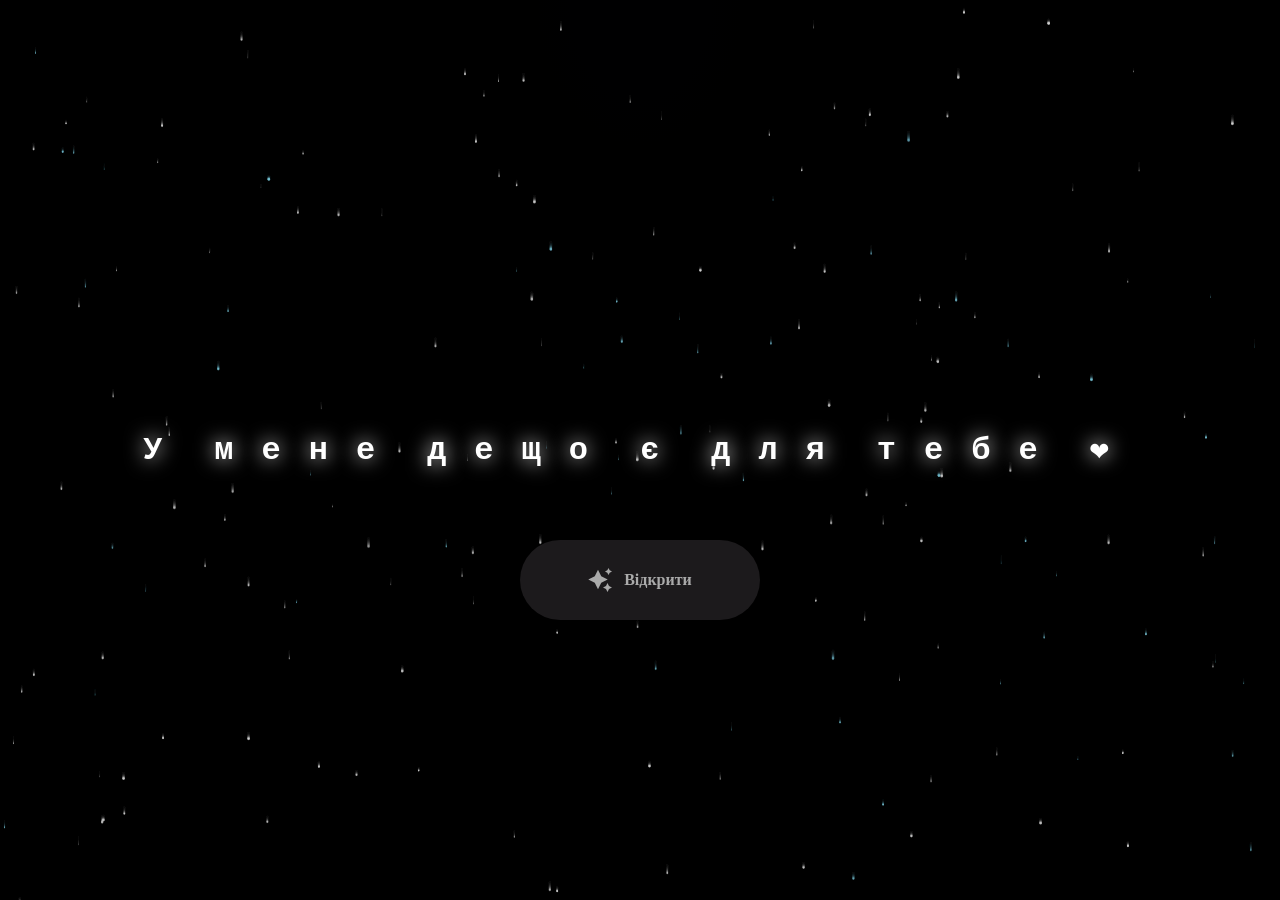
<file: index.html>
<html lang="en">

<head>
  <meta charset="UTF-8">
  <meta name="viewport" content="width=device-width, initial-scale=1.0">
  <link rel="shortcut icon" href="images/gift.png" type="image/x-icon">
  <link rel="stylesheet" href="css/index.css">

  <!-- Document Title -->
  <title>Flowers</title>
</head>

<body>
  <!-- Background -->
  <div class="night">
    <canvas id="starsCanvas"></canvas>
  </div>

  <!-- Title -->
  <h1 class="title"></h1>

  <!-- Button -->
  <div style="position: absolute; top: 60vh; width: 100%; display: flex; justify-content: center;">
    <a href="flower.html" class="btn">
      <svg height="24" width="24" fill="#FFFFFF" viewBox="0 0 24 24" data-name="Layer 1" id="Layer_1" class="sparkle">
        <path
          d="M10,21.236,6.755,14.745.264,11.5,6.755,8.255,10,1.764l3.245,6.491L19.736,11.5l-6.491,3.245ZM18,21l1.5,3L21,21l3-1.5L21,18l-1.5-3L18,18l-3,1.5ZM19.333,4.667,20.5,7l1.167-2.333L24,3.5,21.667,2.333,20.5,0,19.333,2.333,17,3.5Z">
        </path>
      </svg>

      <span class="text">Відкрити</span>
    </a>
  </div>

  <script src="js/stars.js"></script>
  <script src="js/index.js"></script>
</body>

</html>
</file>
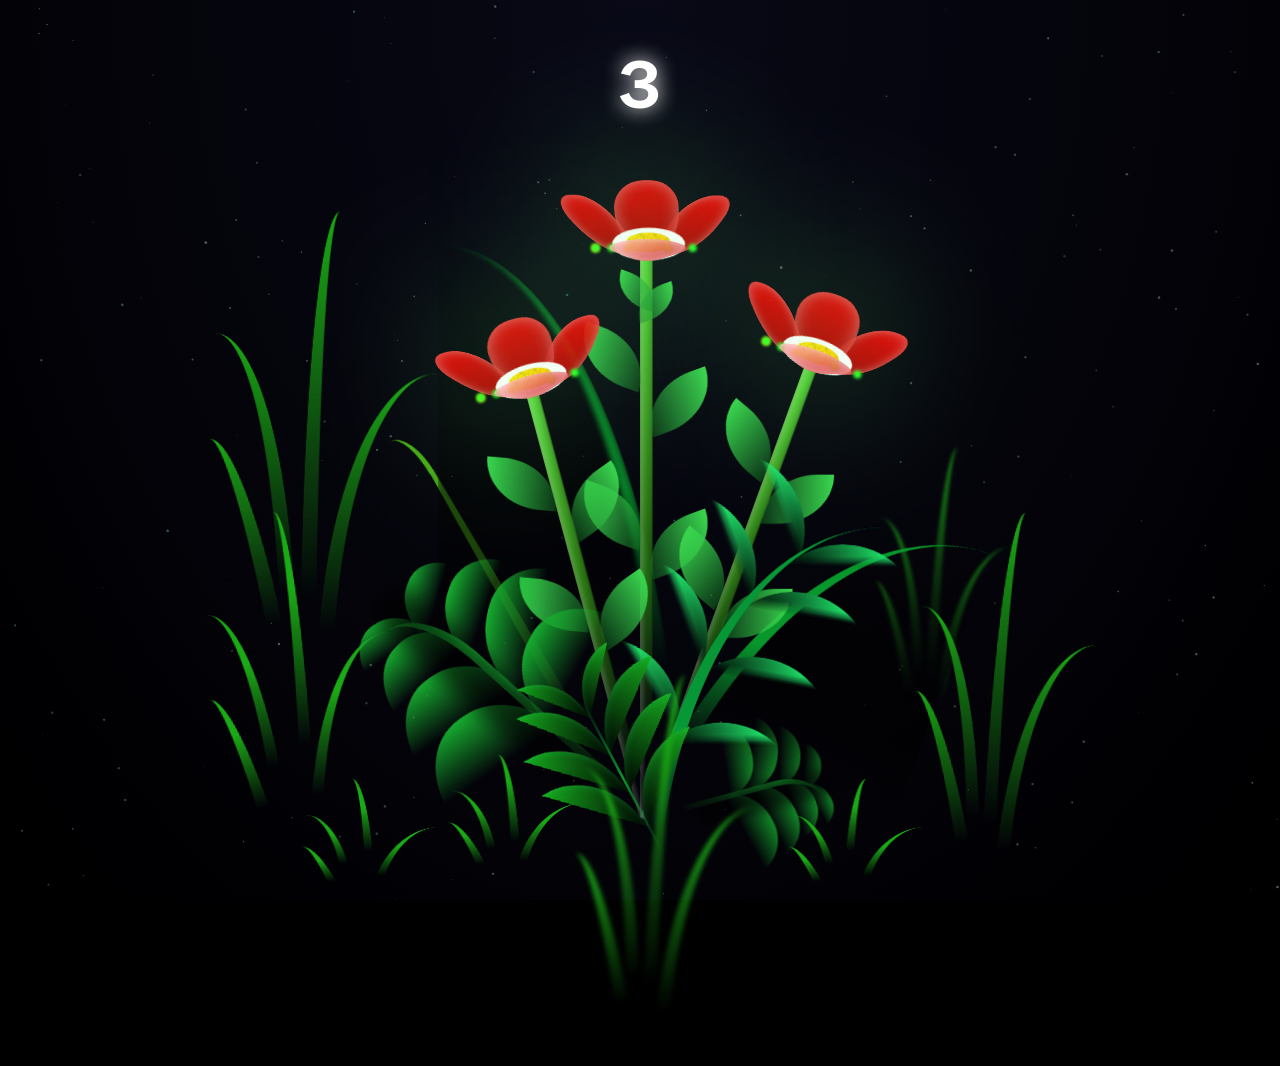
<file: flower.html>
<!DOCTYPE html>
<html lang="en">

<head>
  <meta charset="UTF-8">
  <meta http-equiv="X-UA-Compatible" content="IE=edge">
  <meta name="viewport" content="width=device-width, initial-scale=1.0">
  <link rel="shortcut icon" href="images/flowers.png" type="image/x-icon">
  <link rel="stylesheet" href="css/style.css">

  <!-- Document Title -->
  <title>Flowers</title>
</head>

<body class="not-loaded">
  <!-- Background -->
  <div class="night">
    <canvas id="starsCanvas"></canvas>
  </div>

  <!-- Flower -->
  <div class="flowers">
    <div class="flower flower--1">
      <div class="flower__leafs flower__leafs--1">
        <div class="flower__leaf flower__leaf--1"></div>
        <div class="flower__leaf flower__leaf--2"></div>
        <div class="flower__leaf flower__leaf--3"></div>
        <div class="flower__leaf flower__leaf--4"></div>
        <div class="flower__white-circle"></div>

        <div class="flower__light flower__light--1"></div>
        <div class="flower__light flower__light--2"></div>
        <div class="flower__light flower__light--3"></div>
        <div class="flower__light flower__light--4"></div>
        <div class="flower__light flower__light--5"></div>
        <div class="flower__light flower__light--6"></div>
        <div class="flower__light flower__light--7"></div>
        <div class="flower__light flower__light--8"></div>

      </div>
      <div class="flower__line">
        <div class="flower__line__leaf flower__line__leaf--1"></div>
        <div class="flower__line__leaf flower__line__leaf--2"></div>
        <div class="flower__line__leaf flower__line__leaf--3"></div>
        <div class="flower__line__leaf flower__line__leaf--4"></div>
        <div class="flower__line__leaf flower__line__leaf--5"></div>
        <div class="flower__line__leaf flower__line__leaf--6"></div>
      </div>
    </div>

    <div class="flower flower--2">
      <div class="flower__leafs flower__leafs--2">
        <div class="flower__leaf flower__leaf--1"></div>
        <div class="flower__leaf flower__leaf--2"></div>
        <div class="flower__leaf flower__leaf--3"></div>
        <div class="flower__leaf flower__leaf--4"></div>
        <div class="flower__white-circle"></div>

        <div class="flower__light flower__light--1"></div>
        <div class="flower__light flower__light--2"></div>
        <div class="flower__light flower__light--3"></div>
        <div class="flower__light flower__light--4"></div>
        <div class="flower__light flower__light--5"></div>
        <div class="flower__light flower__light--6"></div>
        <div class="flower__light flower__light--7"></div>
        <div class="flower__light flower__light--8"></div>

      </div>
      <div class="flower__line">
        <div class="flower__line__leaf flower__line__leaf--1"></div>
        <div class="flower__line__leaf flower__line__leaf--2"></div>
        <div class="flower__line__leaf flower__line__leaf--3"></div>
        <div class="flower__line__leaf flower__line__leaf--4"></div>
      </div>
    </div>

    <div class="flower flower--3">
      <div class="flower__leafs flower__leafs--3">
        <div class="flower__leaf flower__leaf--1"></div>
        <div class="flower__leaf flower__leaf--2"></div>
        <div class="flower__leaf flower__leaf--3"></div>
        <div class="flower__leaf flower__leaf--4"></div>
        <div class="flower__white-circle"></div>

        <div class="flower__light flower__light--1"></div>
        <div class="flower__light flower__light--2"></div>
        <div class="flower__light flower__light--3"></div>
        <div class="flower__light flower__light--4"></div>
        <div class="flower__light flower__light--5"></div>
        <div class="flower__light flower__light--6"></div>
        <div class="flower__light flower__light--7"></div>
        <div class="flower__light flower__light--8"></div>

      </div>
      <div class="flower__line">
        <div class="flower__line__leaf flower__line__leaf--1"></div>
        <div class="flower__line__leaf flower__line__leaf--2"></div>
        <div class="flower__line__leaf flower__line__leaf--3"></div>
        <div class="flower__line__leaf flower__line__leaf--4"></div>
      </div>
    </div>

    <div class="grow-ans" style="--d:1.2s">
      <div class="flower__g-long">
        <div class="flower__g-long__top"></div>
        <div class="flower__g-long__bottom"></div>
      </div>
    </div>

    <div class="growing-grass">
      <div class="flower__grass flower__grass--1">
        <div class="flower__grass--top"></div>
        <div class="flower__grass--bottom"></div>
        <div class="flower__grass__leaf flower__grass__leaf--1"></div>
        <div class="flower__grass__leaf flower__grass__leaf--2"></div>
        <div class="flower__grass__leaf flower__grass__leaf--3"></div>
        <div class="flower__grass__leaf flower__grass__leaf--4"></div>
        <div class="flower__grass__leaf flower__grass__leaf--5"></div>
        <div class="flower__grass__leaf flower__grass__leaf--6"></div>
        <div class="flower__grass__leaf flower__grass__leaf--7"></div>
        <div class="flower__grass__leaf flower__grass__leaf--8"></div>
        <div class="flower__grass__overlay"></div>
      </div>
    </div>

    <div class="growing-grass">
      <div class="flower__grass flower__grass--2">
        <div class="flower__grass--top"></div>
        <div class="flower__grass--bottom"></div>
        <div class="flower__grass__leaf flower__grass__leaf--1"></div>
        <div class="flower__grass__leaf flower__grass__leaf--2"></div>
        <div class="flower__grass__leaf flower__grass__leaf--3"></div>
        <div class="flower__grass__leaf flower__grass__leaf--4"></div>
        <div class="flower__grass__leaf flower__grass__leaf--5"></div>
        <div class="flower__grass__leaf flower__grass__leaf--6"></div>
        <div class="flower__grass__leaf flower__grass__leaf--7"></div>
        <div class="flower__grass__leaf flower__grass__leaf--8"></div>
        <div class="flower__grass__overlay"></div>
      </div>
    </div>

    <div class="grow-ans" style="--d:2.4s">
      <div class="flower__g-right flower__g-right--1">
        <div class="leaf"></div>
      </div>
    </div>

    <div class="grow-ans" style="--d:2.8s">
      <div class="flower__g-right flower__g-right--2">
        <div class="leaf"></div>
      </div>
    </div>

    <div class="grow-ans" style="--d:2.8s">
      <div class="flower__g-front">
        <div class="flower__g-front__leaf-wrapper flower__g-front__leaf-wrapper--1">
          <div class="flower__g-front__leaf"></div>
        </div>
        <div class="flower__g-front__leaf-wrapper flower__g-front__leaf-wrapper--2">
          <div class="flower__g-front__leaf"></div>
        </div>
        <div class="flower__g-front__leaf-wrapper flower__g-front__leaf-wrapper--3">
          <div class="flower__g-front__leaf"></div>
        </div>
        <div class="flower__g-front__leaf-wrapper flower__g-front__leaf-wrapper--4">
          <div class="flower__g-front__leaf"></div>
        </div>
        <div class="flower__g-front__leaf-wrapper flower__g-front__leaf-wrapper--5">
          <div class="flower__g-front__leaf"></div>
        </div>
        <div class="flower__g-front__leaf-wrapper flower__g-front__leaf-wrapper--6">
          <div class="flower__g-front__leaf"></div>
        </div>
        <div class="flower__g-front__leaf-wrapper flower__g-front__leaf-wrapper--7">
          <div class="flower__g-front__leaf"></div>
        </div>
        <div class="flower__g-front__leaf-wrapper flower__g-front__leaf-wrapper--8">
          <div class="flower__g-front__leaf"></div>
        </div>
        <div class="flower__g-front__line"></div>
      </div>
    </div>

    <div class="grow-ans" style="--d:3.2s">
      <div class="flower__g-fr">
        <div class="leaf"></div>
        <div class="flower__g-fr__leaf flower__g-fr__leaf--1"></div>
        <div class="flower__g-fr__leaf flower__g-fr__leaf--2"></div>
        <div class="flower__g-fr__leaf flower__g-fr__leaf--3"></div>
        <div class="flower__g-fr__leaf flower__g-fr__leaf--4"></div>
        <div class="flower__g-fr__leaf flower__g-fr__leaf--5"></div>
        <div class="flower__g-fr__leaf flower__g-fr__leaf--6"></div>
        <div class="flower__g-fr__leaf flower__g-fr__leaf--7"></div>
        <div class="flower__g-fr__leaf flower__g-fr__leaf--8"></div>
      </div>
    </div>

    <div class="long-g long-g--0">
      <div class="grow-ans" style="--d:3s">
        <div class="leaf leaf--0"></div>
      </div>
      <div class="grow-ans" style="--d:2.2s">
        <div class="leaf leaf--1"></div>
      </div>
      <div class="grow-ans" style="--d:3.4s">
        <div class="leaf leaf--2"></div>
      </div>
      <div class="grow-ans" style="--d:3.6s">
        <div class="leaf leaf--3"></div>
      </div>
    </div>

    <div class="long-g long-g--1">
      <div class="grow-ans" style="--d:3.6s">
        <div class="leaf leaf--0"></div>
      </div>
      <div class="grow-ans" style="--d:3.8s">
        <div class="leaf leaf--1"></div>
      </div>
      <div class="grow-ans" style="--d:4s">
        <div class="leaf leaf--2"></div>
      </div>
      <div class="grow-ans" style="--d:4.2s">
        <div class="leaf leaf--3"></div>
      </div>
    </div>

    <div class="long-g long-g--2">
      <div class="grow-ans" style="--d:4s">
        <div class="leaf leaf--0"></div>
      </div>
      <div class="grow-ans" style="--d:4.2s">
        <div class="leaf leaf--1"></div>
      </div>
      <div class="grow-ans" style="--d:4.4s">
        <div class="leaf leaf--2"></div>
      </div>
      <div class="grow-ans" style="--d:4.6s">
        <div class="leaf leaf--3"></div>
      </div>
    </div>

    <div class="long-g long-g--3">
      <div class="grow-ans" style="--d:4s">
        <div class="leaf leaf--0"></div>
      </div>
      <div class="grow-ans" style="--d:4.2s">
        <div class="leaf leaf--1"></div>
      </div>
      <div class="grow-ans" style="--d:3s">
        <div class="leaf leaf--2"></div>
      </div>
      <div class="grow-ans" style="--d:3.6s">
        <div class="leaf leaf--3"></div>
      </div>
    </div>

    <div class="long-g long-g--4">
      <div class="grow-ans" style="--d:4s">
        <div class="leaf leaf--0"></div>
      </div>
      <div class="grow-ans" style="--d:4.2s">
        <div class="leaf leaf--1"></div>
      </div>
      <div class="grow-ans" style="--d:3s">
        <div class="leaf leaf--2"></div>
      </div>
      <div class="grow-ans" style="--d:3.6s">
        <div class="leaf leaf--3"></div>
      </div>
    </div>

    <div class="long-g long-g--5">
      <div class="grow-ans" style="--d:4s">
        <div class="leaf leaf--0"></div>
      </div>
      <div class="grow-ans" style="--d:4.2s">
        <div class="leaf leaf--1"></div>
      </div>
      <div class="grow-ans" style="--d:3s">
        <div class="leaf leaf--2"></div>
      </div>
      <div class="grow-ans" style="--d:3.6s">
        <div class="leaf leaf--3"></div>
      </div>
    </div>

    <div class="long-g long-g--6">
      <div class="grow-ans" style="--d:4.2s">
        <div class="leaf leaf--0"></div>
      </div>
      <div class="grow-ans" style="--d:4.4s">
        <div class="leaf leaf--1"></div>
      </div>
      <div class="grow-ans" style="--d:4.6s">
        <div class="leaf leaf--2"></div>
      </div>
      <div class="grow-ans" style="--d:4.8s">
        <div class="leaf leaf--3"></div>
      </div>
    </div>

    <div class="long-g long-g--7">
      <div class="grow-ans" style="--d:3s">
        <div class="leaf leaf--0"></div>
      </div>
      <div class="grow-ans" style="--d:3.2s">
        <div class="leaf leaf--1"></div>
      </div>
      <div class="grow-ans" style="--d:3.5s">
        <div class="leaf leaf--2"></div>
      </div>
      <div class="grow-ans" style="--d:3.6s">
        <div class="leaf leaf--3"></div>
      </div>
    </div>
  </div>

  <!-- Title -->
  <h1 class="title"><span id="title"></span></h1>
</body>

</html>

<!-- Import Javascript -->
<script src="js/stars.js"></script>
<script src="js/main.js"></script>
</file>
<file: css/index.css>
*,
*::after,
*::before {
  padding: 0;
  margin: 0;
  box-sizing: border-box;
}

:root {
  --dark-color: #000;
}

.night {
  position: fixed;
  left: 50%;
  top: 0;
  transform: translateX(-50%);
  width: 100%;
  height: 100%;
  background: radial-gradient(ellipse at top, #0a0a1a 0%, #000000 100%);
}

#starsCanvas {
  position: absolute;
  top: 0;
  left: 0;
  width: 100%;
  height: 100%;
}

.title {
  position: absolute;
  top: 0;
  left: 0;
  color: white;
  font-family: 'Courier New', Courier, monospace;

  display: flex;
  flex-wrap: wrap;
  justify-content: center;
  align-content: center;
  align-items: center;

  width: 100%;
  height: 100vh;
  text-shadow: 0 0 20px white;
  letter-spacing: 0px;
}

@media (min-width: 500px) {
  .title {
    letter-spacing: 20px;
  }
}

@keyframes typing {
  from {
    opacity: 0;
  }

  to {
    opacity: 1;
  }
}

/* Terapkan animasi dengan delay */
.title span {
  opacity: 0;
  animation: typing 1s ease forwards;
  animation-delay: var(--delay);
}

a {
  text-decoration: none;
}

.btn {
  border: none;
  width: 15em;
  height: 5em;
  border-radius: 3em;
  display: flex;
  justify-content: center;
  align-items: center;
  gap: 12px;
  background: #1C1A1C;
  cursor: pointer;
  transition: all 450ms ease-in-out;
}

.sparkle {
  fill: #AAAAAA;
  transition: all 800ms ease;
}

.text {
  font-weight: 600;
  color: #AAAAAA;
  font-size: medium;
}

.btn:hover {
  background: linear-gradient(0deg, #A47CF3, #683FEA);
  box-shadow: inset 0px 1px 0px 0px rgba(255, 255, 255, 0.4),
    inset 0px -4px 0px 0px rgba(0, 0, 0, 0.2),
    0px 0px 0px 4px rgba(255, 255, 255, 0.2),
    0px 0px 180px 0px #9917FF;
  transform: translateY(-2px);
}

.btn:hover .text {
  color: white;
}

.btn:hover .sparkle {
  fill: white;
  transform: scale(1.2);
}
</file>
<file: css/style.css>
*,
*::after,
*::before {
  padding: 0;
  margin: 0;
  box-sizing: border-box;
}

:root {
  --dark-color: #000;
}

.title {
  position: absolute;
  width: 100%;
  text-align: center;
  margin-top: 50px;
  top: 0;
  left: 0;
  color: white;
  font-family: 'Courier New', Courier, monospace;
  font-size: 70px;
  text-shadow: 0px 0px 20px white;
}

body {
  display: flex;
  align-items: flex-end;
  justify-content: center;
  min-height: 100vh;
  background-color: var(--dark-color);
  overflow: hidden;
  perspective: 1000px;
}

.night {
  position: fixed;
  left: 50%;
  top: 0;
  transform: translateX(-50%);
  width: 100%;
  height: 100%;
  background: radial-gradient(ellipse at top, #0a0a1a 0%, #000000 100%);
}

#starsCanvas {
  position: absolute;
  top: 0;
  left: 0;
  width: 100%;
  height: 100%;
}

.flowers {
  position: relative;
  transform: scale(0.9);
}

.flower {
  position: absolute;
  bottom: 10vmin;
  transform-origin: bottom center;
  z-index: 10;
  --fl-speed: 0.8s;
}

.flower--1 {
  animation: moving-flower-1 4s linear infinite;
}

.flower--1 .flower__line {
  height: 70vmin;
  animation-delay: 0.3s;
}

.flower--1 .flower__line__leaf--1 {
  animation: blooming-leaf-right var(--fl-speed) 1.6s backwards;
}

.flower--1 .flower__line__leaf--2 {
  animation: blooming-leaf-right var(--fl-speed) 1.4s backwards;
}

.flower--1 .flower__line__leaf--3 {
  animation: blooming-leaf-left var(--fl-speed) 1.2s backwards;
}

.flower--1 .flower__line__leaf--4 {
  animation: blooming-leaf-left var(--fl-speed) 1s backwards;
}

.flower--1 .flower__line__leaf--5 {
  animation: blooming-leaf-right var(--fl-speed) 1.8s backwards;
}

.flower--1 .flower__line__leaf--6 {
  animation: blooming-leaf-left var(--fl-speed) 2s backwards;
}

.flower--2 {
  left: 50%;
  transform: rotate(20deg);
  animation: moving-flower-2 4s linear infinite;
}

.flower--2 .flower__line {
  height: 60vmin;
  animation-delay: 0.6s;
}

.flower--2 .flower__line__leaf--1 {
  animation: blooming-leaf-right var(--fl-speed) 1.9s backwards;
}

.flower--2 .flower__line__leaf--2 {
  animation: blooming-leaf-right var(--fl-speed) 1.7s backwards;
}

.flower--2 .flower__line__leaf--3 {
  animation: blooming-leaf-left var(--fl-speed) 1.5s backwards;
}

.flower--2 .flower__line__leaf--4 {
  animation: blooming-leaf-left var(--fl-speed) 1.3s backwards;
}

.flower--3 {
  left: 50%;
  transform: rotate(-15deg);
  animation: moving-flower-3 4s linear infinite;
}

.flower--3 .flower__line {
  animation-delay: 0.9s;
}

.flower--3 .flower__line__leaf--1 {
  animation: blooming-leaf-right var(--fl-speed) 2.5s backwards;
}

.flower--3 .flower__line__leaf--2 {
  animation: blooming-leaf-right var(--fl-speed) 2.3s backwards;
}

.flower--3 .flower__line__leaf--3 {
  animation: blooming-leaf-left var(--fl-speed) 2.1s backwards;
}

.flower--3 .flower__line__leaf--4 {
  animation: blooming-leaf-left var(--fl-speed) 1.9s backwards;
}

.flower__leafs {
  position: relative;
  animation: blooming-flower 2s backwards;
}

.flower__leafs--1 {
  animation-delay: 1.1s;
}

.flower__leafs--2 {
  animation-delay: 1.4s;
}

.flower__leafs--3 {
  animation-delay: 1.7s;
}

.flower__leafs::after {
  content: "";
  position: absolute;
  left: 0;
  top: 0;
  transform: translate(-50%, -100%);
  width: 8vmin;
  height: 8vmin;
  background-color: #6bff7f;
  filter: blur(10vmin);
}

.flower__leaf {
  position: absolute;
  bottom: 0;
  left: 50%;
  width: 8vmin;
  height: 11vmin;
  border-radius: 51% 49% 47% 53%/44% 45% 55% 69%;
  background-color: #a7ffbd;
  background-image: linear-gradient(to top, #b60000, #ff0000);
  transform-origin: bottom center;
  opacity: 0.9;
  box-shadow: inset 0 0 2vmin rgba(255, 255, 255, 0.5);
}

.flower__leaf--1 {
  transform: translate(-10%, 1%) rotateY(40deg) rotateX(-50deg);
}

.flower__leaf--2 {
  transform: translate(-50%, -4%) rotateX(40deg);
}

.flower__leaf--3 {
  transform: translate(-90%, 0%) rotateY(45deg) rotateX(50deg);
}

.flower__leaf--4 {
  width: 8vmin;
  height: 8vmin;
  transform-origin: bottom left;
  border-radius: 4vmin 10vmin 4vmin 4vmin;
  transform: translate(0%, 18%) rotateX(70deg) rotate(-43deg);
  background-image: linear-gradient(to top, #d63939, #ffa7a7);
  z-index: 1;
  opacity: 0.8;
  -webkit-transform: translate(0%, 18%) rotateX(70deg) rotate(-43deg);
  -moz-transform: translate(0%, 18%) rotateX(70deg) rotate(-43deg);
  -ms-transform: translate(0%, 18%) rotateX(70deg) rotate(-43deg);
  -o-transform: translate(0%, 18%) rotateX(70deg) rotate(-43deg);
}

.flower__white-circle {
  position: absolute;
  left: -3.5vmin;
  top: -3vmin;
  width: 9vmin;
  height: 4vmin;
  border-radius: 50%;
  background-color: #fff;
}

.flower__white-circle::after {
  content: "";
  position: absolute;
  left: 50%;
  top: 45%;
  transform: translate(-50%, -50%);
  width: 60%;
  height: 60%;
  border-radius: inherit;
  background-image: repeating-linear-gradient(135deg, rgba(0, 0, 0, 0.03) 0px, rgba(0, 0, 0, 0.03) 1px, transparent 1px, transparent 12px), repeating-linear-gradient(45deg, rgba(0, 0, 0, 0.03) 0px, rgba(0, 0, 0, 0.03) 1px, transparent 1px, transparent 12px), repeating-linear-gradient(67.5deg, rgba(0, 0, 0, 0.03) 0px, rgba(0, 0, 0, 0.03) 1px, transparent 1px, transparent 12px), repeating-linear-gradient(135deg, rgba(0, 0, 0, 0.03) 0px, rgba(0, 0, 0, 0.03) 1px, transparent 1px, transparent 12px), repeating-linear-gradient(45deg, rgba(0, 0, 0, 0.03) 0px, rgba(0, 0, 0, 0.03) 1px, transparent 1px, transparent 12px), repeating-linear-gradient(112.5deg, rgba(0, 0, 0, 0.03) 0px, rgba(0, 0, 0, 0.03) 1px, transparent 1px, transparent 12px), repeating-linear-gradient(112.5deg, rgba(0, 0, 0, 0.03) 0px, rgba(0, 0, 0, 0.03) 1px, transparent 1px, transparent 12px), repeating-linear-gradient(45deg, rgba(0, 0, 0, 0.03) 0px, rgba(0, 0, 0, 0.03) 1px, transparent 1px, transparent 12px), repeating-linear-gradient(22.5deg, rgba(0, 0, 0, 0.03) 0px, rgba(0, 0, 0, 0.03) 1px, transparent 1px, transparent 12px), repeating-linear-gradient(45deg, rgba(0, 0, 0, 0.03) 0px, rgba(0, 0, 0, 0.03) 1px, transparent 1px, transparent 12px), repeating-linear-gradient(22.5deg, rgba(0, 0, 0, 0.03) 0px, rgba(0, 0, 0, 0.03) 1px, transparent 1px, transparent 12px), repeating-linear-gradient(135deg, rgba(0, 0, 0, 0.03) 0px, rgba(0, 0, 0, 0.03) 1px, transparent 1px, transparent 12px), repeating-linear-gradient(157.5deg, rgba(0, 0, 0, 0.03) 0px, rgba(0, 0, 0, 0.03) 1px, transparent 1px, transparent 12px), repeating-linear-gradient(67.5deg, rgba(0, 0, 0, 0.03) 0px, rgba(0, 0, 0, 0.03) 1px, transparent 1px, transparent 12px), repeating-linear-gradient(67.5deg, rgba(0, 0, 0, 0.03) 0px, rgba(0, 0, 0, 0.03) 1px, transparent 1px, transparent 12px), linear-gradient(90deg, rgb(255, 235, 18), rgb(255, 206, 0));
}

.flower__line {
  height: 55vmin;
  width: 1.5vmin;
  background-image: linear-gradient(to left, rgba(0, 0, 0, 0.2), transparent, rgba(255, 255, 255, 0.2)), linear-gradient(to top, transparent 10%, #2c7a14, #58d639);
  box-shadow: inset 0 0 2px rgba(0, 0, 0, 0.5);
  animation: grow-flower-tree 4s backwards;
}

.flower__line__leaf {
  --w: 7vmin;
  --h: calc(var(--w) + 2vmin);
  position: absolute;
  top: 20%;
  left: 90%;
  width: var(--w);
  height: var(--h);
  border-top-right-radius: var(--h);
  border-bottom-left-radius: var(--h);
  background-image: linear-gradient(to top, rgba(20, 122, 37, 0.4), #39d64e);
}

.flower__line__leaf--1 {
  transform: rotate(70deg) rotateY(30deg);
}

.flower__line__leaf--2 {
  top: 45%;
  transform: rotate(70deg) rotateY(30deg);
}

.flower__line__leaf--3,
.flower__line__leaf--4,
.flower__line__leaf--6 {
  border-top-right-radius: 0;
  border-bottom-left-radius: 0;
  border-top-left-radius: var(--h);
  border-bottom-right-radius: var(--h);
  left: -460%;
  top: 12%;
  transform: rotate(-70deg) rotateY(30deg);
}

.flower__line__leaf--4 {
  top: 40%;
}

.flower__line__leaf--5 {
  top: 0;
  transform-origin: left;
  transform: rotate(70deg) rotateY(30deg) scale(0.6);
}

.flower__line__leaf--6 {
  top: -2%;
  left: -450%;
  transform-origin: right;
  transform: rotate(-70deg) rotateY(30deg) scale(0.6);
}

.flower__light {
  position: absolute;
  bottom: 0vmin;
  width: 1vmin;
  height: 1vmin;
  background-color: rgb(255, 251, 0);
  border-radius: 50%;
  filter: blur(0.2vmin);
  animation: light-ans 4s linear infinite backwards;
}

.flower__light:nth-child(odd) {
  background-color: #2aff23;
}

.flower__light--1 {
  left: -2vmin;
  animation-delay: 1s;
}

.flower__light--2 {
  left: 3vmin;
  animation-delay: 0.5s;
}

.flower__light--3 {
  left: -6vmin;
  animation-delay: 0.3s;
}

.flower__light--4 {
  left: 6vmin;
  animation-delay: 0.9s;
}

.flower__light--5 {
  left: -1vmin;
  animation-delay: 1.5s;
}

.flower__light--6 {
  left: -4vmin;
  animation-delay: 3s;
}

.flower__light--7 {
  left: 3vmin;
  animation-delay: 2s;
}

.flower__light--8 {
  left: -6vmin;
  animation-delay: 3.5s;
}

.flower__grass {
  --c: #15aa2e;
  --line-w: 1.5vmin;
  position: absolute;
  bottom: 12vmin;
  left: -7vmin;
  display: flex;
  flex-direction: column;
  align-items: flex-end;
  z-index: 20;
  transform-origin: bottom center;
  transform: rotate(-48deg) rotateY(40deg);
}

.flower__grass--1 {
  animation: moving-grass 2s linear infinite;
}

.flower__grass--2 {
  left: 2vmin;
  bottom: 10vmin;
  transform: scale(0.5) rotate(75deg) rotateX(10deg) rotateY(-200deg);
  opacity: 0.8;
  z-index: 0;
  animation: moving-grass--2 1.5s linear infinite;
}

.flower__grass--top {
  width: 7vmin;
  height: 10vmin;
  border-top-right-radius: 100%;
  border-right: var(--line-w) solid var(--c);
  transform-origin: bottom center;
  transform: rotate(-2deg);
}

.flower__grass--bottom {
  margin-top: -2px;
  width: var(--line-w);
  height: 25vmin;
  background-image: linear-gradient(to top, transparent, var(--c));
}

.flower__grass__leaf {
  --size: 10vmin;
  position: absolute;
  width: calc(var(--size) * 2.1);
  height: var(--size);
  border-top-left-radius: var(--size);
  border-top-right-radius: var(--size);
  background-image: linear-gradient(to top, transparent, transparent 30%, var(--c));
  z-index: 100;
}

.flower__grass__leaf--1 {
  top: -6%;
  left: 30%;
  --size: 6vmin;
  transform: rotate(-20deg);
  animation: growing-grass-ans--1 2s 2.6s backwards;
}

@keyframes growing-grass-ans--1 {
  0% {
    transform-origin: bottom left;
    transform: rotate(-20deg) scale(0);
  }
}

.flower__grass__leaf--2 {
  top: -5%;
  left: -110%;
  --size: 6vmin;
  transform: rotate(10deg);
  animation: growing-grass-ans--2 2s 2.4s linear backwards;
}

@keyframes growing-grass-ans--2 {
  0% {
    transform-origin: bottom right;
    transform: rotate(10deg) scale(0);
  }
}

.flower__grass__leaf--3 {
  top: 5%;
  left: 60%;
  --size: 8vmin;
  transform: rotate(-18deg) rotateX(-20deg);
  animation: growing-grass-ans--3 2s 2.2s linear backwards;
}

@keyframes growing-grass-ans--3 {
  0% {
    transform-origin: bottom left;
    transform: rotate(-18deg) rotateX(-20deg) scale(0);
  }
}

.flower__grass__leaf--4 {
  top: 6%;
  left: -135%;
  --size: 8vmin;
  transform: rotate(2deg);
  animation: growing-grass-ans--4 2s 2s linear backwards;
}

@keyframes growing-grass-ans--4 {
  0% {
    transform-origin: bottom right;
    transform: rotate(2deg) scale(0);
  }
}

.flower__grass__leaf--5 {
  top: 20%;
  left: 60%;
  --size: 10vmin;
  transform: rotate(-24deg) rotateX(-20deg);
  animation: growing-grass-ans--5 2s 1.8s linear backwards;
}

@keyframes growing-grass-ans--5 {
  0% {
    transform-origin: bottom left;
    transform: rotate(-24deg) rotateX(-20deg) scale(0);
  }
}

.flower__grass__leaf--6 {
  top: 22%;
  left: -180%;
  --size: 10vmin;
  transform: rotate(10deg);
  animation: growing-grass-ans--6 2s 1.6s linear backwards;
}

@keyframes growing-grass-ans--6 {
  0% {
    transform-origin: bottom right;
    transform: rotate(10deg) scale(0);
  }
}

.flower__grass__leaf--7 {
  top: 39%;
  left: 70%;
  --size: 10vmin;
  transform: rotate(-10deg);
  animation: growing-grass-ans--7 2s 1.4s linear backwards;
}

@keyframes growing-grass-ans--7 {
  0% {
    transform-origin: bottom left;
    transform: rotate(-10deg) scale(0);
  }
}

.flower__grass__leaf--8 {
  top: 40%;
  left: -215%;
  --size: 11vmin;
  transform: rotate(10deg);
  animation: growing-grass-ans--8 2s 1.2s linear backwards;
}

@keyframes growing-grass-ans--8 {
  0% {
    transform-origin: bottom right;
    transform: rotate(10deg) scale(0);
  }
}

.flower__grass__overlay {
  position: absolute;
  top: -10%;
  right: 0%;
  width: 100%;
  height: 100%;
  background-color: rgba(0, 0, 0, 0.6);
  filter: blur(1.5vmin);
  z-index: 100;
}

.flower__g-long {
  --w: 2vmin;
  --h: 6vmin;
  --c: #44aa15;
  position: absolute;
  bottom: 10vmin;
  left: -3vmin;
  transform-origin: bottom center;
  transform: rotate(-30deg) rotateY(-20deg);
  display: flex;
  flex-direction: column;
  align-items: flex-end;
  animation: flower-g-long-ans 3s linear infinite;
}

@keyframes flower-g-long-ans {

  0%,
  100% {
    transform: rotate(-30deg) rotateY(-20deg);
  }

  50% {
    transform: rotate(-32deg) rotateY(-20deg);
  }
}

.flower__g-long__top {
  top: calc(var(--h) * -1);
  width: calc(var(--w) + 1vmin);
  height: var(--h);
  border-top-right-radius: 100%;
  border-right: 0.7vmin solid var(--c);
  transform: translate(-0.7vmin, 1vmin);
}

.flower__g-long__bottom {
  width: var(--w);
  height: 50vmin;
  transform-origin: bottom center;
  background-image: linear-gradient(to top, transparent 30%, var(--c));
  box-shadow: inset 0 0 2px rgba(0, 0, 0, 0.5);
  -webkit-clip-path: polygon(35% 0, 65% 1%, 100% 100%, 0% 100%);
  clip-path: polygon(35% 0, 65% 1%, 100% 100%, 0% 100%);
}

.flower__g-right {
  position: absolute;
  bottom: 6vmin;
  left: -2vmin;
  transform-origin: bottom left;
  transform: rotate(20deg);
}

.flower__g-right .leaf {
  width: 30vmin;
  height: 50vmin;
  border-top-left-radius: 100%;
  border-left: 2vmin solid #07972b;
  background-image: linear-gradient(to bottom, transparent, var(--dark-color) 60%);
  -webkit-mask-image: linear-gradient(to top, transparent 30%, #079097 60%);
}

.flower__g-right--1 {
  animation: flower-g-right-ans 2.5s linear infinite;
}

.flower__g-right--2 {
  left: 5vmin;
  transform: rotateY(-180deg);
  animation: flower-g-right-ans--2 3s linear infinite;
}

.flower__g-right--2 .leaf {
  height: 75vmin;
  filter: blur(0.3vmin);
  opacity: 0.8;
}

@keyframes flower-g-right-ans {

  0%,
  100% {
    transform: rotate(20deg);
  }

  50% {
    transform: rotate(24deg) rotateX(-20deg);
  }
}

@keyframes flower-g-right-ans--2 {

  0%,
  100% {
    transform: rotateY(-180deg) rotate(0deg) rotateX(-20deg);
  }

  50% {
    transform: rotateY(-180deg) rotate(6deg) rotateX(-20deg);
  }
}

.flower__g-front {
  position: absolute;
  bottom: 6vmin;
  left: 2.5vmin;
  z-index: 100;
  transform-origin: bottom center;
  transform: rotate(-28deg) rotateY(30deg) scale(1.04);
  animation: flower__g-front-ans 2s linear infinite;
}

@keyframes flower__g-front-ans {

  0%,
  100% {
    transform: rotate(-28deg) rotateY(30deg) scale(1.04);
  }

  50% {
    transform: rotate(-35deg) rotateY(40deg) scale(1.04);
  }
}

.flower__g-front__line {
  width: 0.3vmin;
  height: 20vmin;
  background-image: linear-gradient(to top, transparent, #07972b, transparent 100%);
  position: relative;
}

.flower__g-front__leaf-wrapper {
  position: absolute;
  top: 0;
  left: 0;
  transform-origin: bottom left;
  transform: rotate(10deg);
}

.flower__g-front__leaf-wrapper:nth-child(even) {
  left: 0vmin;
  transform: rotateY(-180deg) rotate(5deg);
  animation: flower__g-front__leaf-left-ans 1s ease-in backwards;
}

.flower__g-front__leaf-wrapper:nth-child(odd) {
  animation: flower__g-front__leaf-ans 1s ease-in backwards;
}

.flower__g-front__leaf-wrapper--1 {
  top: -8vmin;
  transform: scale(0.7);
  animation: flower__g-front__leaf-ans 1s 5.5s ease-in backwards !important;
}

.flower__g-front__leaf-wrapper--2 {
  top: -8vmin;
  transform: rotateY(-180deg) scale(0.7) !important;
  animation: flower__g-front__leaf-left-ans-2 1s 4.6s ease-in backwards !important;
}

.flower__g-front__leaf-wrapper--3 {
  top: -3vmin;
  animation: flower__g-front__leaf-ans 1s 4.6s ease-in backwards;
}

.flower__g-front__leaf-wrapper--4 {
  top: -3vmin;
  transform: rotateY(-180deg) scale(0.9) !important;
  animation: flower__g-front__leaf-left-ans-2 1s 4.6s ease-in backwards !important;
}

@keyframes flower__g-front__leaf-left-ans-2 {
  0% {
    transform: rotateY(-180deg) scale(0);
  }
}

.flower__g-front__leaf-wrapper--5,
.flower__g-front__leaf-wrapper--6 {
  top: 2vmin;
}

.flower__g-front__leaf-wrapper--7,
.flower__g-front__leaf-wrapper--8 {
  top: 6.5vmin;
}

.flower__g-front__leaf-wrapper--2 {
  animation-delay: 5.2s !important;
}

.flower__g-front__leaf-wrapper--3 {
  animation-delay: 4.9s !important;
}

.flower__g-front__leaf-wrapper--5 {
  animation-delay: 4.3s !important;
}

.flower__g-front__leaf-wrapper--6 {
  animation-delay: 4.1s !important;
}

.flower__g-front__leaf-wrapper--7 {
  animation-delay: 3.8s !important;
}

.flower__g-front__leaf-wrapper--8 {
  animation-delay: 3.5s !important;
}

@keyframes flower__g-front__leaf-ans {
  0% {
    transform: rotate(10deg) scale(0);
  }
}

@keyframes flower__g-front__leaf-left-ans {
  0% {
    transform: rotateY(-180deg) rotate(5deg) scale(0);
  }
}

.flower__g-front__leaf {
  width: 10vmin;
  height: 10vmin;
  border-radius: 100% 0% 0% 100%/100% 100% 0% 0%;
  box-shadow: inset 0 2px 1vmin hsla(143, 97%, 58%, 0.2);
  background-image: linear-gradient(to bottom left, transparent, var(--dark-color)), linear-gradient(to bottom right, #15aa1d 50%, transparent 50%, transparent);
  -webkit-mask-image: linear-gradient(to bottom right, #15aa29 50%, transparent 50%, transparent);
  mask-image: linear-gradient(to bottom right, #15aa4e 50%, transparent 50%, transparent);
}

.flower__g-fr {
  position: absolute;
  bottom: -4vmin;
  left: vmin;
  transform-origin: bottom left;
  z-index: 10;
  animation: flower__g-fr-ans 2s linear infinite;
}

@keyframes flower__g-fr-ans {

  0%,
  100% {
    transform: rotate(2deg);
  }

  50% {
    transform: rotate(4deg);
    -webkit-transform: rotate(4deg);
    -moz-transform: rotate(4deg);
    -ms-transform: rotate(4deg);
    -o-transform: rotate(4deg);
  }
}

.flower__g-fr .leaf {
  width: 30vmin;
  height: 50vmin;
  border-top-left-radius: 100%;
  border-left: 2vmin solid #079737;
  -webkit-mask-image: linear-gradient(to top, transparent 25%, #139707 50%);
  position: relative;
  z-index: 1;
}

.flower__g-fr__leaf {
  position: absolute;
  top: 0;
  left: 0;
  width: 10vmin;
  height: 10vmin;
  border-radius: 100% 0% 0% 100%/100% 100% 0% 0%;
  box-shadow: inset 0 2px 1vmin hsla(140, 97%, 58%, 0.2);
  background-image: linear-gradient(to bottom left, transparent, var(--dark-color) 98%), linear-gradient(to bottom right, #23ff77 45%, transparent 50%, transparent);
  -webkit-mask-image: linear-gradient(135deg, #159faa 40%, transparent 50%, transparent);
}

.flower__g-fr__leaf--1 {
  left: 20vmin;
  transform: rotate(45deg);
  animation: flower__g-fr-leaft-ans-1 0.5s 5.2s linear backwards;
}

@keyframes flower__g-fr-leaft-ans-1 {
  0% {
    transform-origin: left;
    transform: rotate(45deg) scale(0);
  }
}

.flower__g-fr__leaf--2 {
  left: 12vmin;
  top: -7vmin;
  transform: rotate(25deg) rotateY(-180deg);
  animation: flower__g-fr-leaft-ans-6 0.5s 5s linear backwards;
}

.flower__g-fr__leaf--3 {
  left: 15vmin;
  top: 6vmin;
  transform: rotate(55deg);
  animation: flower__g-fr-leaft-ans-5 0.5s 4.8s linear backwards;
}

.flower__g-fr__leaf--4 {
  left: 6vmin;
  top: -2vmin;
  transform: rotate(25deg) rotateY(-180deg);
  animation: flower__g-fr-leaft-ans-6 0.5s 4.6s linear backwards;
}

.flower__g-fr__leaf--5 {
  left: 10vmin;
  top: 14vmin;
  transform: rotate(55deg);
  animation: flower__g-fr-leaft-ans-5 0.5s 4.4s linear backwards;
}

@keyframes flower__g-fr-leaft-ans-5 {
  0% {
    transform-origin: left;
    transform: rotate(55deg) scale(0);
  }
}

.flower__g-fr__leaf--6 {
  left: 0vmin;
  top: 6vmin;
  transform: rotate(25deg) rotateY(-180deg);
  animation: flower__g-fr-leaft-ans-6 0.5s 4.2s linear backwards;
}

@keyframes flower__g-fr-leaft-ans-6 {
  0% {
    transform-origin: right;
    transform: rotate(25deg) rotateY(-180deg) scale(0);
  }
}

.flower__g-fr__leaf--7 {
  left: 5vmin;
  top: 22vmin;
  transform: rotate(45deg);
  animation: flower__g-fr-leaft-ans-7 0.5s 4s linear backwards;
}

@keyframes flower__g-fr-leaft-ans-7 {
  0% {
    transform-origin: left;
    transform: rotate(45deg) scale(0);
  }
}

.flower__g-fr__leaf--8 {
  left: -4vmin;
  top: 15vmin;
  transform: rotate(15deg) rotateY(-180deg);
  animation: flower__g-fr-leaft-ans-8 0.5s 3.8s linear backwards;
}

@keyframes flower__g-fr-leaft-ans-8 {
  0% {
    transform-origin: right;
    transform: rotate(15deg) rotateY(-180deg) scale(0);
  }
}

.long-g {
  position: absolute;
  bottom: 25vmin;
  left: -42vmin;
  transform-origin: bottom left;
}

.long-g--1 {
  bottom: 0vmin;
  transform: scale(0.8) rotate(-5deg);
}

.long-g--1 .leaf {
  -webkit-mask-image: linear-gradient(to top, transparent 40%, #079726 80%) !important;
}

.long-g--1 .leaf--1 {
  --w: 5vmin;
  --h: 60vmin;
  left: -2vmin;
  transform: rotate(3deg) rotateY(-180deg);
}

.long-g--2,
.long-g--3 {
  bottom: -3vmin;
  left: -35vmin;
  transform-origin: center;
  transform: scale(0.6) rotateX(60deg);
}

.long-g--2 .leaf,
.long-g--3 .leaf {
  -webkit-mask-image: linear-gradient(to top, transparent 50%, #189707 80%) !important;
}

.long-g--2 .leaf--1,
.long-g--3 .leaf--1 {
  left: -1vmin;
  transform: rotateY(-180deg);
}

.long-g--3 {
  left: -17vmin;
  bottom: 0vmin;
}

.long-g--3 .leaf {
  -webkit-mask-image: linear-gradient(to top, transparent 40%, #07971f 80%) !important;
}

.long-g--4 {
  left: 25vmin;
  bottom: -3vmin;
  transform-origin: center;
  transform: scale(0.6) rotateX(60deg);
}

.long-g--4 .leaf {
  -webkit-mask-image: linear-gradient(to top, transparent 50%, #07971a 80%) !important;
}

.long-g--5 {
  left: 42vmin;
  bottom: 0vmin;
  transform: scale(0.8) rotate(2deg);
}

.long-g--6 {
  left: 0vmin;
  bottom: -20vmin;
  z-index: 100;
  filter: blur(0.3vmin);
  transform: scale(0.8) rotate(2deg);
}

.long-g--7 {
  left: 35vmin;
  bottom: 20vmin;
  z-index: -1;
  filter: blur(0.3vmin);
  transform: scale(0.6) rotate(2deg);
  opacity: 0.7;
}

.long-g .leaf {
  --w: 15vmin;
  --h: 40vmin;
  --c: #1aaa15;
  position: absolute;
  bottom: 0;
  width: var(--w);
  height: var(--h);
  border-top-left-radius: 100%;
  border-left: 2vmin solid var(--c);
  -webkit-mask-image: linear-gradient(to top, transparent 20%, var(--dark-color));
  transform-origin: bottom center;
}

.long-g .leaf--0 {
  left: 2vmin;
  animation: leaf-ans-1 4s linear infinite;
}

.long-g .leaf--1 {
  --w: 5vmin;
  --h: 60vmin;
  animation: leaf-ans-1 4s linear infinite;
}

.long-g .leaf--2 {
  --w: 10vmin;
  --h: 40vmin;
  left: -0.5vmin;
  bottom: 5vmin;
  transform-origin: bottom left;
  transform: rotateY(-180deg);
  animation: leaf-ans-2 3s linear infinite;
}

.long-g .leaf--3 {
  --w: 5vmin;
  --h: 30vmin;
  left: -1vmin;
  bottom: 3.2vmin;
  transform-origin: bottom left;
  transform: rotate(-10deg) rotateY(-180deg);
  animation: leaf-ans-3 3s linear infinite;
}

@keyframes leaf-ans-1 {

  0%,
  100% {
    transform: rotate(-5deg) scale(1);
  }

  50% {
    transform: rotate(5deg) scale(1.1);
  }
}

@keyframes leaf-ans-2 {

  0%,
  100% {
    transform: rotateY(-180deg) rotate(5deg);
  }

  50% {
    transform: rotateY(-180deg) rotate(0deg) scale(1.1);
  }
}

@keyframes leaf-ans-3 {

  0%,
  100% {
    transform: rotate(-10deg) rotateY(-180deg);
  }

  50% {
    transform: rotate(-20deg) rotateY(-180deg);
  }
}

.grow-ans {
  animation: grow-ans 2s var(--d) backwards;
}

@keyframes grow-ans {
  0% {
    transform: scale(0);
    opacity: 0;
  }
}

@keyframes light-ans {
  0% {
    opacity: 0;
    transform: translateY(0vmin);
  }

  25% {
    opacity: 1;
    transform: translateY(-5vmin) translateX(-2vmin);
  }

  50% {
    opacity: 1;
    transform: translateY(-15vmin) translateX(2vmin);
    filter: blur(0.2vmin);
  }

  75% {
    transform: translateY(-20vmin) translateX(-2vmin);
    filter: blur(0.2vmin);
  }

  100% {
    transform: translateY(-30vmin);
    opacity: 0;
    filter: blur(1vmin);
  }
}

@keyframes moving-flower-1 {

  0%,
  100% {
    transform: rotate(2deg);
  }

  50% {
    transform: rotate(-2deg);
  }
}

@keyframes moving-flower-2 {

  0%,
  100% {
    transform: rotate(18deg);
  }

  50% {
    transform: rotate(14deg);
  }
}

@keyframes moving-flower-3 {

  0%,
  100% {
    transform: rotate(-18deg);
  }

  50% {
    transform: rotate(-20deg) rotateY(-10deg);
  }
}

@keyframes blooming-leaf-right {
  0% {
    transform-origin: left;
    transform: rotate(70deg) rotateY(30deg) scale(0);
  }
}

@keyframes blooming-leaf-left {
  0% {
    transform-origin: right;
    transform: rotate(-70deg) rotateY(30deg) scale(0);
  }
}

@keyframes grow-flower-tree {
  0% {
    height: 0;
    border-radius: 1vmin;
  }
}

@keyframes blooming-flower {
  0% {
    transform: scale(0);
  }
}

@keyframes moving-grass {

  0%,
  100% {
    transform: rotate(-48deg) rotateY(40deg);
  }

  50% {
    transform: rotate(-50deg) rotateY(40deg);
  }
}

@keyframes moving-grass--2 {

  0%,
  100% {
    transform: scale(0.5) rotate(75deg) rotateX(10deg) rotateY(-200deg);
  }

  50% {
    transform: scale(0.5) rotate(79deg) rotateX(10deg) rotateY(-200deg);
  }
}

.growing-grass {
  animation: growing-grass-ans 1s 2s backwards;
}

@keyframes growing-grass-ans {
  0% {
    transform: scale(0);
  }
}

.not-loaded * {
  animation-play-state: paused !important;
}

/*# sourceMappingURL=style.css.map */
</file>
